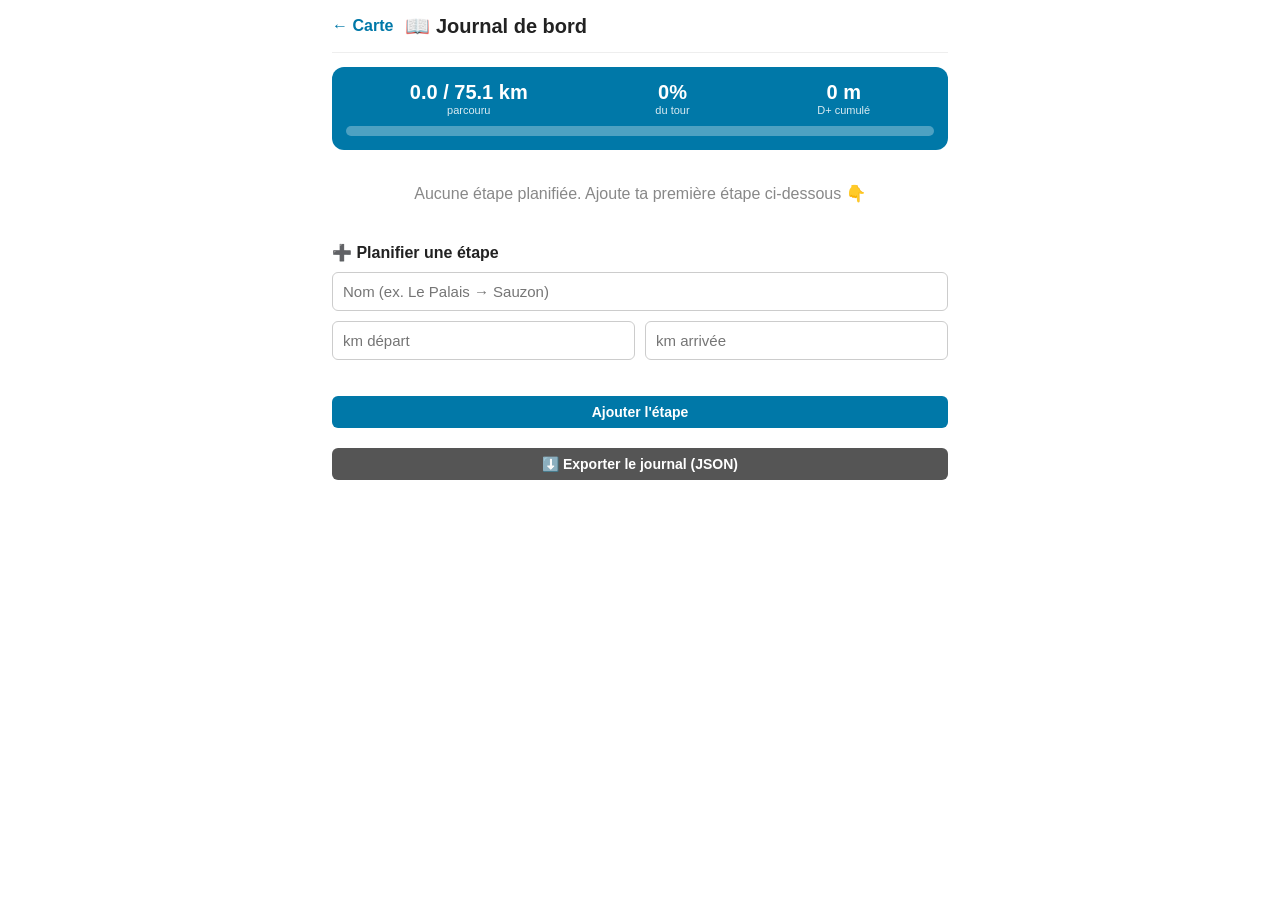
<file: journal.html>
<!DOCTYPE html>
<html lang="fr">
<head>
    <meta charset="UTF-8">
    <meta name="viewport" content="width=device-width, initial-scale=1.0, maximum-scale=1.0, user-scalable=no" />
    <title>Journal - Rando Belle-Île</title>
    <link rel="manifest" href="manifest.json">
    <meta name="theme-color" content="#0078A8">
    <link rel="stylesheet" href="style.css" />
</head>
<body>
    <div id="journal-page">
        <header id="journal-header">
            <a href="index.html" class="back-link">← Carte</a>
            <h1>📖 Journal de bord</h1>
        </header>

        <section id="progress-box">
            <div class="prog-numbers">
                <div><span id="prog-km">0 / 0 km</span><small>parcouru</small></div>
                <div><span id="prog-pct">0%</span><small>du tour</small></div>
                <div><span id="prog-dplus">0 m</span><small>D+ cumulé</small></div>
            </div>
            <div class="prog-bar"><div id="prog-bar-fill"></div></div>
        </section>

        <section id="stage-list"></section>

        <section id="add-box">
            <h2>➕ Planifier une étape</h2>
            <form id="add-form">
                <input id="f-name" type="text" placeholder="Nom (ex. Le Palais → Sauzon)" required>
                <div class="km-row">
                    <input id="f-start" type="number" step="0.1" min="0" placeholder="km départ" required>
                    <input id="f-end" type="number" step="0.1" min="0" placeholder="km arrivée" required>
                </div>
                <div id="f-preview"></div>
                <button type="submit">Ajouter l'étape</button>
            </form>
        </section>

        <section id="tools-box">
            <button id="btn-export">⬇️ Exporter le journal (JSON)</button>
        </section>
    </div>

    <script src="journal.js"></script>
    <script>
        if ('serviceWorker' in navigator) {
            navigator.serviceWorker.register('sw.js').catch(err => console.error(err));
        }
    </script>
</body>
</html>
</file>
<file: style.css>
* {
    margin: 0;
    padding: 0;
    box-sizing: border-box;
}

body, html {
    height: 100%;
    font-family: sans-serif;
}

#app-container {
    display: flex;
    flex-direction: column;
    height: 100vh;
}

#map {
    flex: 7;
    position: relative;
    z-index: 1;
}

#topo-container {
    flex: 3;
    padding: 10px;
    background: #fff;
    border-top: 2px solid #ccc;
    z-index: 2;
    position: relative; /* Nécessaire pour bien contraindre le canvas */
}

/* On force le canvas à prendre toute la place du conteneur */
#topo-chart {
    width: 100% !important;
    height: 100% !important;
}

.btn-large {
    position: absolute;
    bottom: 20px;
    left: 20px;
    z-index: 1000;
    padding: 15px 20px;
    font-size: 18px;
    background-color: #0078A8;
    color: white;
    border: none;
    border-radius: 8px;
    box-shadow: 0 4px 6px rgba(0,0,0,0.3);
    cursor: pointer;
    font-weight: bold;
}

.btn-large:active {
    background-color: #005f86;
    transform: translateY(2px);
}

.btn-geoloc-active {
    background-color: #d32f2f;
}

/* --- Bandeau de statistiques en temps réel --- */
.hidden { display: none !important; }

#live-stats {
    position: absolute;
    top: 10px;
    left: 10px;
    right: 10px;
    z-index: 1000;
    display: flex;
    justify-content: space-around;
    gap: 4px;
    background: rgba(255, 255, 255, 0.92);
    border-radius: 10px;
    padding: 8px 4px;
    box-shadow: 0 2px 8px rgba(0,0,0,0.25);
    font-family: sans-serif;
}

#live-stats .stat {
    display: flex;
    flex-direction: column;
    align-items: center;
    flex: 1;
    min-width: 0;
}

#live-stats .stat-val {
    font-size: 20px;
    font-weight: bold;
    color: #0078A8;
    line-height: 1.1;
}

#live-stats .stat-lbl {
    font-size: 10px;
    color: #555;
    text-align: center;
}

#offtrack-alert {
    position: absolute;
    top: 78px;
    left: 50%;
    transform: translateX(-50%);
    z-index: 1001;
    background: #d32f2f;
    color: #fff;
    font-weight: bold;
    padding: 8px 16px;
    border-radius: 20px;
    box-shadow: 0 2px 8px rgba(0,0,0,0.35);
    animation: pulse 1s infinite;
}

@keyframes pulse {
    0%, 100% { opacity: 1; }
    50% { opacity: 0.6; }
}

/* --- Lien vers le journal depuis la carte --- */
.btn-journal {
    position: absolute;
    bottom: 20px;
    right: 20px;
    z-index: 1000;
    padding: 15px 18px;
    font-size: 16px;
    background-color: #0078A8;
    color: white;
    text-decoration: none;
    border-radius: 8px;
    box-shadow: 0 4px 6px rgba(0,0,0,0.3);
    font-weight: bold;
}

/* --- Page journal --- */
#journal-page {
    max-width: 640px;
    margin: 0 auto;
    padding: 0 12px 40px;
    color: #222;
}

#journal-header {
    display: flex;
    align-items: center;
    gap: 12px;
    padding: 14px 0;
    position: sticky;
    top: 0;
    background: #fff;
    z-index: 10;
    border-bottom: 1px solid #eee;
}

#journal-header h1 { font-size: 20px; }

.back-link {
    color: #0078A8;
    text-decoration: none;
    font-weight: bold;
    font-size: 16px;
}

#progress-box {
    background: #0078A8;
    color: #fff;
    border-radius: 12px;
    padding: 14px;
    margin: 14px 0;
}

.prog-numbers {
    display: flex;
    justify-content: space-around;
    margin-bottom: 10px;
}

.prog-numbers > div {
    display: flex;
    flex-direction: column;
    align-items: center;
}

.prog-numbers span { font-size: 20px; font-weight: bold; }
.prog-numbers small { font-size: 11px; opacity: 0.85; }

.prog-bar {
    height: 10px;
    background: rgba(255,255,255,0.3);
    border-radius: 6px;
    overflow: hidden;
}

#prog-bar-fill {
    height: 100%;
    width: 0;
    background: #8bc34a;
    transition: width 0.4s;
}

.stage-card {
    background: #fff;
    border: 1px solid #e2e2e2;
    border-left: 5px solid #bbb;
    border-radius: 10px;
    padding: 12px;
    margin-bottom: 12px;
    box-shadow: 0 1px 3px rgba(0,0,0,0.08);
}

.stage-card.status-in_progress { border-left-color: #ff9800; }
.stage-card.status-done { border-left-color: #4caf50; }

.stage-head {
    display: flex;
    justify-content: space-between;
    align-items: center;
    margin-bottom: 2px;
}

.stage-name { font-weight: bold; font-size: 16px; }

.stage-badge {
    font-size: 11px;
    padding: 2px 8px;
    border-radius: 10px;
    background: #eee;
    color: #555;
}
.status-in_progress .stage-badge { background: #fff3e0; color: #e65100; }
.status-done .stage-badge { background: #e8f5e9; color: #2e7d32; }

.stage-range { font-size: 12px; color: #888; margin-bottom: 8px; }

.stage-stats {
    display: flex;
    flex-wrap: wrap;
    gap: 10px;
    font-size: 14px;
    margin-bottom: 6px;
}

.stage-real {
    font-size: 13px;
    color: #555;
    background: #f5f5f5;
    padding: 6px 8px;
    border-radius: 6px;
    margin-bottom: 8px;
}

.stage-note {
    width: 100%;
    min-height: 40px;
    border: 1px solid #ddd;
    border-radius: 6px;
    padding: 6px;
    font-family: sans-serif;
    font-size: 14px;
    resize: vertical;
    margin-bottom: 8px;
}

.stage-actions { display: flex; gap: 8px; flex-wrap: wrap; }

.stage-actions button, #add-form button, #btn-export {
    padding: 8px 14px;
    border: none;
    border-radius: 6px;
    background: #0078A8;
    color: #fff;
    font-weight: bold;
    cursor: pointer;
    font-size: 14px;
}
.stage-actions button.danger { background: #d32f2f; }

#add-box, #tools-box { margin-top: 20px; }
#add-box h2 { font-size: 16px; margin-bottom: 10px; }

#add-form { display: flex; flex-direction: column; gap: 10px; }
#add-form input {
    padding: 10px;
    border: 1px solid #ccc;
    border-radius: 6px;
    font-size: 15px;
}
.km-row { display: flex; gap: 10px; }
.km-row input { flex: 1; width: 50%; }

#f-preview { font-size: 13px; color: #0078A8; font-weight: bold; min-height: 16px; }

#btn-export { width: 100%; background: #555; }

.empty { text-align: center; color: #888; padding: 20px; }
</file>
